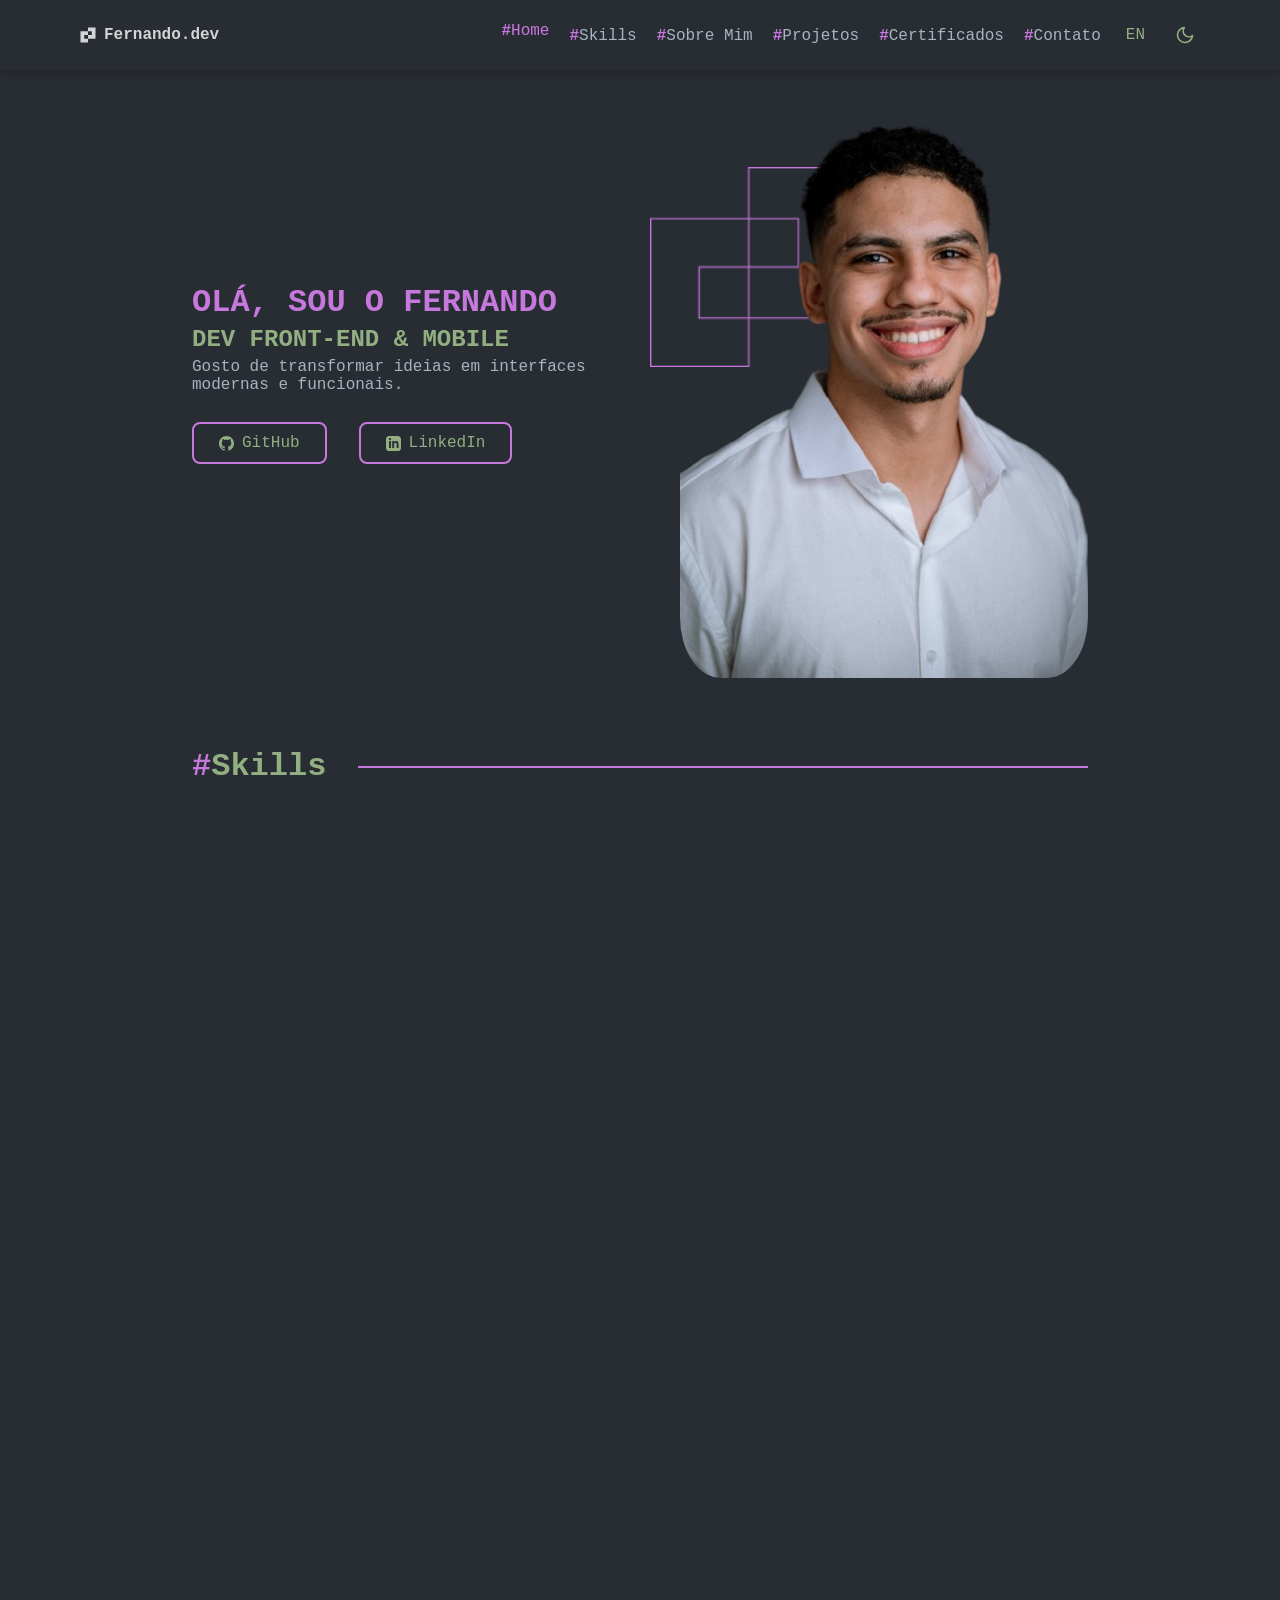
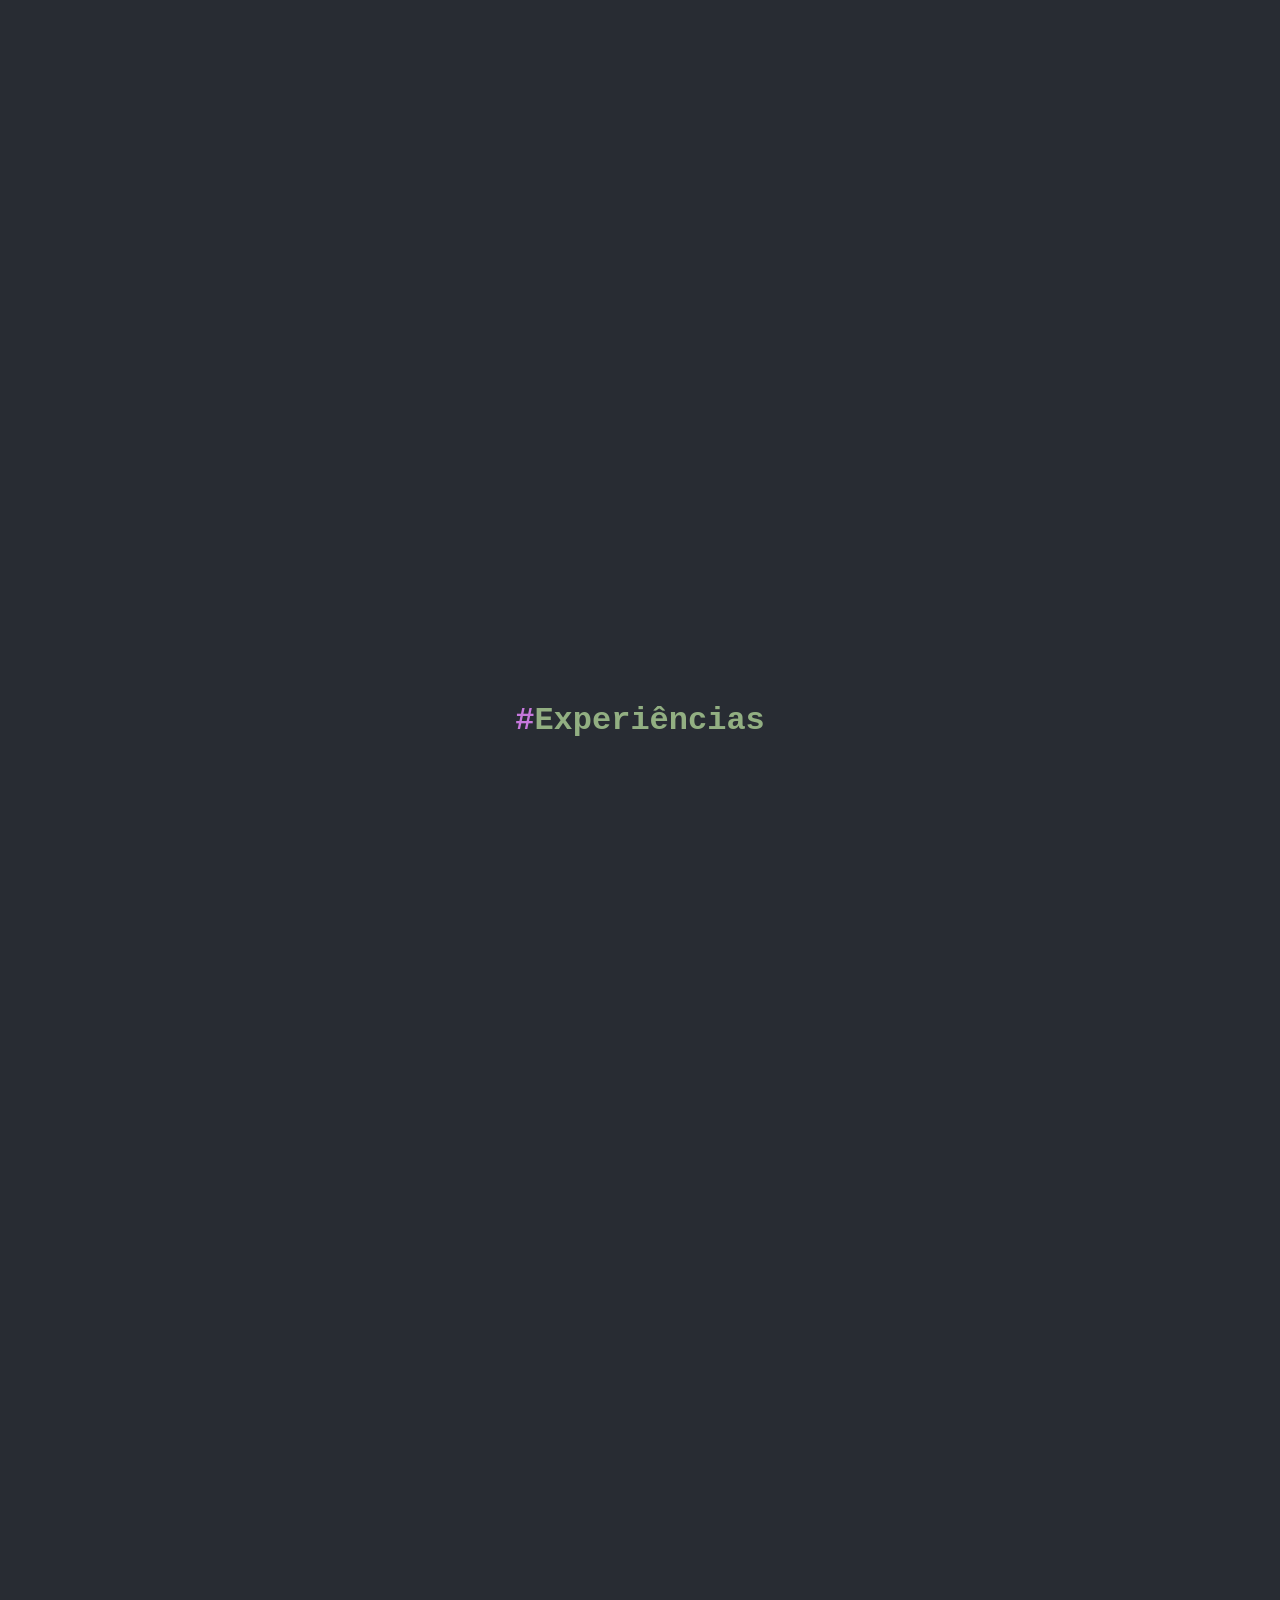
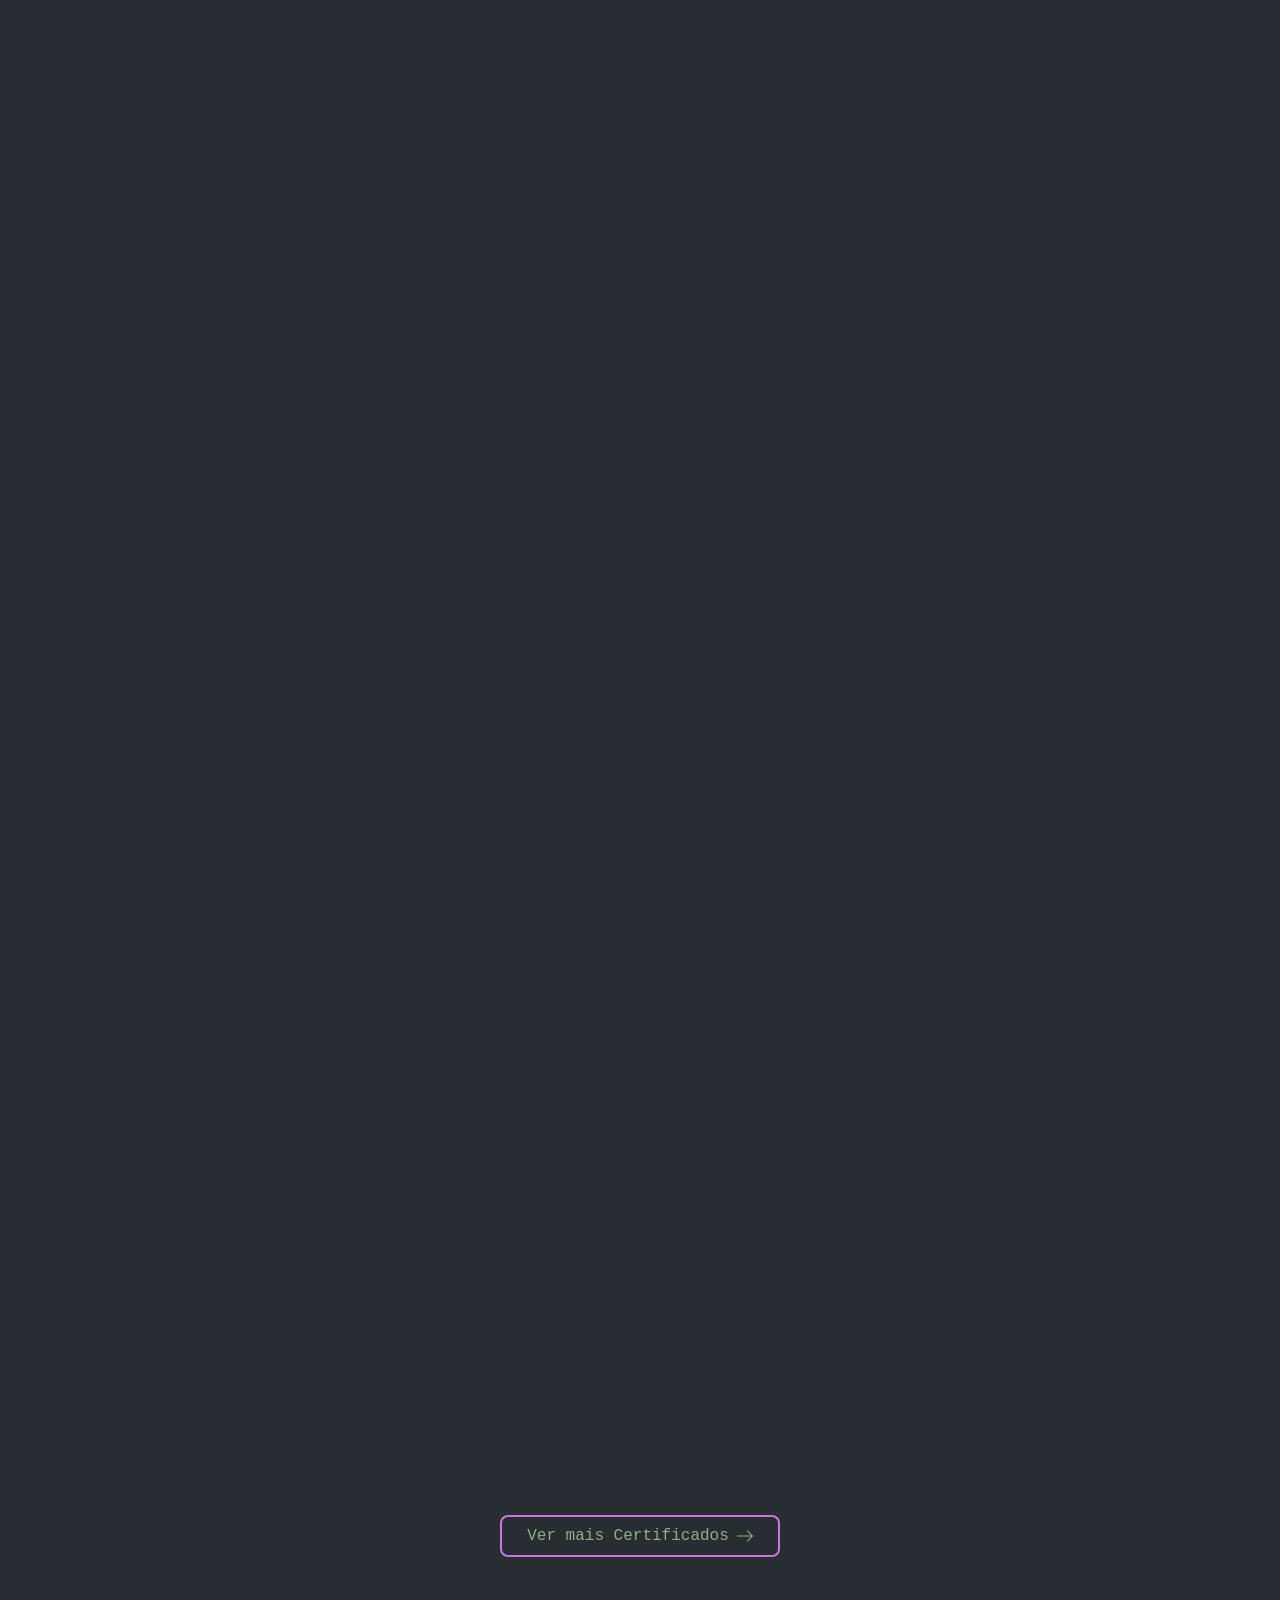
<file: index.html>
<!DOCTYPE html>
<html lang="pt-br">
<head>
    <meta charset="UTF-8">
    <meta name="viewport" content="width=device-width, initial-scale=1.0">
    <link rel="shortcut icon" href="./assets/favicon.ico" type="image/x-icon">
    <title>Fernando.dev</title>
    <link rel="stylesheet" href="css/style.css">
</head>

<body>
    <header>
        <nav> 
            <a class="logo" href="/">
                <svg class="logo-img"width="16" height="17" viewBox="0 0 16 17" fill="currentColor" xmlns="http://www.w3.org/2000/svg" aria-hidden="true" focusable="false">
                    <path fill-rule="evenodd" clip-rule="evenodd" d="M12 0.5H8V4.5H4H0V8.5V12.5V16.5H4H8V12.5H12H16V8.5V4.5V0.5H12ZM4 12.5H8V8.5H12V4.5H8V8.5H4V12.5Z" fill="currentColor"/>
                </svg>
                <span>Fernando.dev</span>
            </a>

            <button class="menu-hamburger" id="menu-hamburger" aria-label="Abrir menu" aria-expanded="false">
                <span class="hamburger-linha"></span>
                <span class="hamburger-linha"></span>
                <span class="hamburger-linha"></span>
            </button>

            <ul class="menu" id="menu-nav">
                <li> <a class="menu-links" href="#home" data-translate-key="nav_home"><strong class="menu-destaque">#</strong>Home</a></li>
                <li> <a class="menu-links" href="#skills" data-translate-key="nav_skills"><strong class="menu-destaque">#</strong>Skills</a></li>
                <li> <a class="menu-links" href="#sobre-mim" data-translate-key="nav_about"><strong class="menu-destaque">#</strong>Sobre Mim</a></li>
                <li> <a class="menu-links" href="#projetos" data-translate-key="nav_projects"><strong class="menu-destaque">#</strong>Projetos</a></li>
                <li> <a class="menu-links" href="#certificados" data-translate-key="nav_certificates"><strong class="menu-destaque">#</strong>Certificados</a></li>
                <li> <a class="menu-links" href="#contato" data-translate-key="nav_contact"><strong class="menu-destaque">#</strong>Contato</a></li>
                
                <li>
                    <button id="lang-toggle-button" class="lang-button">EN</button>
                </li>

                <li>
                    <button id="theme-toggle" class="theme-toggle-button">
                        <svg class="sun-icon" xmlns="http://www.w3.org/2000/svg" width="24" height="24" viewBox="0 0 24 24" fill="none" stroke="currentColor" stroke-width="2" stroke-linecap="round" stroke-linejoin="round"><circle cx="12" cy="12" r="5"></circle><line x1="12" y1="1" x2="12" y2="3"></line><line x1="12" y1="21" x2="12" y2="23"></line><line x1="4.22" y1="4.22" x2="5.64" y2="5.64"></line><line x1="18.36" y1="18.36" x2="19.78" y2="19.78"></line><line x1="1" y1="12" x2="3" y2="12"></line><line x1="21" y1="12" x2="23" y2="12"></line><line x1="4.22" y1="19.78" x2="5.64" y2="18.36"></line><line x1="18.36" y1="5.64" x2="19.78" y2="4.22"></line></svg>
                        <svg class="moon-icon" xmlns="http://www.w3.org/2000/svg" width="24" height="24" viewBox="0 0 24 24" fill="none" stroke="currentColor" stroke-width="2" stroke-linecap="round" stroke-linejoin="round"><path d="M21 12.79A9 9 0 1 1 11.21 3 7 7 0 0 0 21 12.79z"></path></svg>
                    </button>
                </li>
            </ul>
        </nav>
    </header>

    <section class="home" id="home">
        <div class="apresentacao reveal">
            <h1 class="titulo-home" data-translate-key="home_greeting">Hi, I'm Fernando</h1>
            <h2 class="subtitulo-home" data-translate-key="home_role">Dev Front-end & Mobile</h2>
            <p class="paragrafo-home" data-translate-key="home_bio">Gosto de transformar ideias em interfaces modernas e funcionais.</p>
            <div class="home-botoes">
                <a class="botao-social" href="https://github.com/fernandoluccaas" target="_blank">
                    <svg xmlns="http://www.w3.org/2000/svg" width="15" height="17" viewBox="0 0 24 24" fill="currentColor"><path d="M12 0c-6.626 0-12 5.373-12 12 0 5.302 3.438 9.8 8.207 11.387.599.111.793-.261.793-.577v-2.234c-3.338.726-4.033-1.416-4.033-1.416-.546-1.387-1.333-1.756-1.333-1.756-1.089-.745.083-.729.083-.729 1.205.084 1.839 1.237 1.839 1.237 1.07 1.834 2.807 1.304 3.492.997.107-.775.418-1.305.762-1.604-2.665-.305-5.467-1.334-5.467-5.931 0-1.311.469-2.381 1.236-3.221-.124-.303-.535-1.524.117-3.176 0 0 1.008-.322 3.301 1.23.957-.266 1.983-.399 3.003-.404 1.02.005 2.047.138 3.006.404 2.291-1.552 3.297-1.23 3.297-1.23.653 1.653.242 2.874.118 3.176.77.84 1.235 1.91 1.235 3.221 0 4.609-2.807 5.624-5.479 5.921.43.372.823 1.102.823 2.222v3.293c0 .319.192.684.8.576 4.765-1.589 8.199-6.086 8.199-11.386 0-6.627-5.373-12-12-12z"/></svg>
                    GitHub
                </a>
                <a class="botao-social" href="https://www.linkedin.com/in/fernando-lucas-sc/" target="_blank">
                    <svg xmlns="http://www.w3.org/2000/svg" width="15" height="17" viewBox="0 0 24 24" fill="currentColor"><path d="M19 0h-14c-2.761 0-5 2.239-5 5v14c0 2.761 2.239 5 5 5h14c2.762 0 5-2.239 5-5v-14c0-2.761-2.238-5-5-5zm-11 19h-3v-11h3v11zm-1.5-12.268c-.966 0-1.75-.79-1.75-1.764s.784-1.764 1.75-1.764 1.75.79 1.75 1.764-.783 1.764-1.75 1.764zm13.5 12.268h-3v-5.604c0-3.368-4-3.113-4 0v5.604h-3v-11h3v1.765c1.396-2.586 7-2.777 7 2.476v6.759z"/></svg>
                    LinkedIn
                </a>
            </div>
        </div>
        <div class="imagem-home reveal">
            <img class="foto-perfil" src="assets/fotos_proprias/fl-semfundo.png" alt="Foto de perfil Fernando">
            <img class="asset" id="asset1-home" src="assets/logo.png">
        </div>
    </section>

    <section class="sessoes reveal" id="skills">
        <h2 class="titulo-sessoes" data-translate-key="skills_title"><strong class="menu-destaque">#</strong>Skills</h2>
        <hr class="line">
    </section>
    <div class="skills-container reveal">
        <div class="skill-card"><img src="./assets/logos_skills/html5.svg" alt="Logo HTML5"><p>HTML5</p></div>
        <div class="skill-card"><img src="./assets/logos_skills/css3.svg" alt="Logo CSS3"><p>CSS3</p></div>
        <div class="skill-card"><img src="./assets/logos_skills/javascript.svg" alt="Logo JavaScript"><p>JavaScript</p></div>
        <div class="skill-card"><img src="./assets/logos_skills/figma.svg" alt="Logo Figma"><p>Figma</p></div>
        <div class="skill-card"><img src="./assets/logos_skills/git.svg" alt="Logo Git"><p>Git</p></div>
        <div class="skill-card"><img src="./assets/logos_skills/github.svg" alt="Logo GitHub"><p>GitHub</p></div>
        <div class="skill-card"><img src="./assets/logos_skills/React.svg" alt="Logo React"><p>React</p></div>
        <div class="skill-card"><img src="./assets/logos_skills/nodejs.svg" alt="Logo NodeJs"><p>NodeJs</p></div>
        <div class="skill-card"><img src="./assets/logos_skills/flutter.svg" alt="Logo Flutter"><p>Flutter</p></div>
        <div class="skill-card"><img src="./assets/logos_skills/dart.svg" alt="Logo Dart"><p>Dart</p></div>
    </div>

    <section class="sessoes reveal" id="sobre-mim">
        <div class="sobre-mim-header">
            <h2 class="titulo-sessoes" data-translate-key="about_title"><strong class="menu-destaque">#</strong>Sobre Mim</h2>
            <hr class="line">
        </div>
    </section>
    <div class="sobre-mim-container reveal">
        <div class="sobre-mim-conteudo">
            <img src="./assets/fotos_proprias/fl-formatura.jpg" alt="">
            <div class="sobre-mim-conteudo-texto">
                <h2 class="sobre-mim-conteudo-texto" data-translate-key="about_text_1">Prazer, sou um desenvolvedor e bacharel em engenharia de computação, pós graduado em Engenharia de Software e mestrando em Ciência da Computação. Sou apaixonado por transformar problemas complexos em soluções de software eficientes e elegantes. Com uma base sólida em desenvolvimento front-end e mobile, além de conhecimentos em engenharia DevOps e infraestrutura de TI. Minha experiência vai desde a implementação de estruturas de dados e algoritmos até o desenvolvimento de aplicações interativas, como jogos e sistemas de gestão.</h2>
                <h2 class="sobre-mim-conteudo-texto" data-translate-key="about_text_2">Minha curiosidade me impulsiona a aprender continuamente e a explorar novas tecnologias. Atualmente, busco uma oportunidade para aplicar meu conhecimento técnico, colaborar com equipes inovadoras e contribuir para projetos desafiadores que gerem um impacto real.</h2>
            </div>
        </div>
    </div>

    <div class="titulo-experiencias"><h2 class="titulo-sessoes" data-translate-key="experiencias_title"> Minhas Experiências Profissionais</h2></div>    
    <div class="timeline-container reveal">
        <div class="timeline-item item-1">
            <div class="timeline-content">
                <h3 data-translate-key="experience_1_title">Professor de ensino médio técnico</h3>
                <p data-translate-key="experience_1_desc">Atuo como professor da base técnica do ensino médio de informática na rede estadual de ensino (IEMA)</p>
                <span class="date">Agosto de 2025 - Atual</span>
            </div>
        </div>
        <div class="timeline-item item-2">
            <div class="timeline-content">
                <h3 data-translate-key="experience_2_title">Jovem Tech</h3>
                <p data-translate-key="experience_2_desc">Faço parte do programa de capacitação Jovem Tech, oferecido pela FAPEMA em parceria com o Grupo Mateus e empresas que compõem o Porto do Itaqui</p>
                <span class="date">Maio de 2025 - Atual</span>
            </div>
        </div>
        <div class="timeline-item item-3">
            <div class="timeline-content">
                <h3 data-translate-key="experience_3_title">Técnico de redes</h3>
                <p data-translate-key="experience_3_desc">Atuei como técnico de redes e infraestrutura de TI no Sistema FIEMA, onde desenvolvi atividade de implementação, monitoramento e manutenção de ativos de redes, entre outras funções</p>
                <span class="date">Abril de 2024 - Fevereiro de 2025</span>
            </div>
        </div>
    </div>
    
    <section class="projetos reveal" id="projetos">
        <div class="section-header reveal">
            <h2 class="titulo-sessoes" data-translate-key="projects_title"><strong class="menu-destaque">#</strong>Projetos</h2>
            <hr class="line">
        </div>
        <div class="projetos-conteudo reveal">
            <img src="./assets/projetos/pneufree.png" alt="imagem ilustrativa do projeto" class="projetos-conteudo-image">
            <div class="projetos-conteudo-texto">
                <h1 class="projetos-conteudo-texto-contador">01</h1>
                <h2 class="projetos-conteudo-texto-titulo" data-translate-key="project_01_title">Site empresarial: Pneu free</h2>
                <p class="projetos-conteudo-texto-paragrafo" data-translate-key="project_01_desc">Projeto desenvolvido para uma loja virtual de pneus automotivos, com o objetivo de realização de todo o processo de vendas online.</p>
                <a href="https://pneu-free.vercel.app" target="_blank" class="projetos-conteudo-texto-link" data-translate-key="projects_link_text">
                    Ir para o projeto 
                    <img src="./assets/seta.png" alt="ir para projeto">
                </a>
            </div>
        </div>

        <div class="projetos-conteudo reveal">
            <img src="./assets/projetos/manguebrasil.png" alt="imagem ilustrativa do projeto" class="projetos-conteudo-image">
            <div class="projetos-conteudo-texto">
                <h1 class="projetos-conteudo-texto-contador">02</h1>
                <h2 class="projetos-conteudo-texto-titulo" data-translate-key="project_02_title">Site empresarial: Mangue Brasil</h2>
                <p class="projetos-conteudo-texto-paragrafo" data-translate-key="project_02_desc">Projeto desenvolvido para uma agencia de viajens local, com o propósito de divulgar seus serviços e atrair novos clientes.</p>
                <a href="https://mangue-brasil.vercel.app" target="_blank" class="projetos-conteudo-texto-link" data-translate-key="projects_link_text">
                    Ir para o projeto 
                    <img src="./assets/seta.png" alt="ir para projeto">
                </a>
            </div>
        </div>

        <div class="projetos-container">
            <div class="projetos-conteudo reveal">
                <img src="./assets/projetos/escravonempensar.png" alt="imagem ilustrativa do projeto" class="projetos-conteudo-image">
                <div class="projetos-conteudo-texto">
                    <h1 class="projetos-conteudo-texto-contador">03</h1>
                    <h2 class="projetos-conteudo-texto-titulo" data-translate-key="project_03_title">Site/App Mobile: Escravo nem Pensar</h2>
                    <p class="projetos-conteudo-texto-paragrafo" data-translate-key="project_03_desc">Site Informativo desenvolvido junto ao NEADH (Nucleo Antirracista e ded direitos humanos do IEMA) com o objetivo de conscientizar sobre o trabalho análogo a escravidão.</p>
                    <a href="https://escravonempensar.netlify.app" target="_blank" class="projetos-conteudo-texto-link" data-translate-key="projects_link_text">
                        Ir para o projeto 
                        <img src="./assets/seta.png" alt="ir para projeto">
                    </a>
                </div>
            </div>


            <div class="projetos-conteudo reveal">
                <img src="./assets/projetos/autismWorld.svg" alt="imagem ilustrativa do projeto" class="projetos-conteudo-image">
                <div class="projetos-conteudo-texto">
                    <h1 class="projetos-conteudo-texto-contador">04</h1>
                    <h2 class="projetos-conteudo-texto-titulo" data-translate-key="project_04_title">Jogo: Autism World</h2>
                    <p class="projetos-conteudo-texto-paragrafo" data-translate-key="project_04_desc">Jogo psicoeducacional mobile desenvolvido em Flutter e Dart, com o objetivo de auxiliar no desenvolvimento cognitivo de crianças com TEA, trabalhando habilidades como memória, raciocínio lógico, entre outras. Este projeto foi apresentado como meu trabalho de conclusão de curso na graduação, e seu desenvolvimento foi documentado e registrado em um artigo que foi posteriormente publicado na revista REASE - Revista Ibero-Americana de Humanidades, Ciências e Educação.</p>
                    <a href="https://github.com/fernandoluccaas/autismWorld" target="_blank" class="projetos-conteudo-texto-link" data-translate-key="projects_link_text">
                        Ir para o projeto 
                        <img src="./assets/seta.png" alt="ir para projeto">
                    </a>
                </div>
            </div>
            
            <div class="projetos-conteudo reveal">
                <img src="./assets/projetos/ToDoList.png" alt="imagem ilustrativa do projeto" class="projetos-conteudo-image-max">
                <div class="projetos-conteudo-texto">
                    <h1 class="projetos-conteudo-texto-contador">05</h1>
                    <h2 class="projetos-conteudo-texto-titulo" data-translate-key="project_05_title">React To Do List</h2>
                    <p class="projetos-conteudo-texto-paragrafo" data-translate-key="project_05_desc">Projeto desenvolvido em React para criar uma lista de tarefas com funcionalidades de adição, remoção e marcação de conclusão.</p>
                    <a href="https://github.com/fernandoluccaas/ReactList" target="_blank" class="projetos-conteudo-texto-link" data-translate-key="projects_link_text">
                        Ir para o projeto 
                        <img src="./assets/seta.png" alt="ir para projeto">
                    </a>
                </div>
            </div>

            <div class="projetos-conteudo reveal">
                <img src="./assets/projetos/aluraBooks.png" alt="imagem ilustrativa do projeto" class="projetos-conteudo-image">
                <div class="projetos-conteudo-texto">
                    <h1 class="projetos-conteudo-texto-contador">06</h1>
                    <h2 class="projetos-conteudo-texto-titulo" data-translate-key="project_06_title">Alura Books</h2>
                    <p class="projetos-conteudo-texto-paragrafo" data-translate-key="project_06_desc">Projeto educacional desenvolvido em em React e JavaScript para explorar funções de dinamicidade em páginas web</p>
                    <a href="https://github.com/fernandoluccaas/AluraBooks" target="_blank" class="projetos-conteudo-texto-link" data-translate-key="projects_link_text">
                        Ir para o projeto 
                        <img src="./assets/seta.png" alt="ir para projeto">
                    </a>
                </div>
            </div>
        </div>
    </section>

    <section class="sessoes reveal" id="certificados">
        <div class="section-header">
            <h2 class="titulo-sessoes" data-translate-key="certificates_title"><strong class="menu-destaque">#</strong>Certificados</h2>
            <hr class="line">
        </div>
    </section>
    <div class="carousel-container reveal">
        <div class="carousel-viewport">
            <div class="carousel-track">
                <div class="carousel-item">
                    <img src="./assets/certificados/certificado DevOps.jpg" alt="Certificado de DevOps" data-translate-key="cert_alt_devops">
                </div>
                <div class="carousel-item">
                    <img src="./assets/certificados/certificadoAluraHTMLeCSS.jpg" alt="Certificado de HTML e CSS" data-translate-key="cert_alt_algorithms">
                </div>
                <div class="carousel-item">
                    <img src="./assets/certificados/Certificado Redes Computacionais.jpg" alt="Certificado de Redes" data-translate-key="cert_alt_networks">
                </div>
                <div class="carousel-item">
                    <img src="./assets/certificados/certificadoAluraJavaScript.jpg" alt="Certificado JavaScript" data-translate-key="cert_alt_networks_2">
                </div>
                <div class="carousel-item">
                    <img src="./assets/certificados/Certificado IFMA.jpg" alt="Certificado de Algoritmos" data-translate-key="cert_alt_algorithms_2">
                </div>
            </div>
        </div>
        <button class="carousel-button prev-button">❮</button>
        <button class="carousel-button next-button">❯</button>
        <div class="carousel-nav"></div>
    </div>

    <div class="certificados-botao">
        <a class="botao-social" href="https://drive.google.com/drive/folders/13omsmdHOhsGMuosODTyRDh8H4tRLNKZW?usp=sharing" target="_blank" data-translate-key="certificates_button">
            Ver mais Certificados
            <img src="./assets/seta.png">
        </a>
    </div>

    <section class="contact-section reveal" id="contato">
        <div class="section-header">
            <h2 class="titulo-sessoes" data-translate-key="contact_title"><strong class="menu-destaque">#</strong>Contato</h2>
            <hr class="line">
        </div>

        <div class="contact-container reveal">
            <div class="contact-info">
                <img class="contact-info__image" src="./assets/fotos_proprias/Avatar Fernando Lucas.png" alt="Foto de perfil de Fernando Lucas">
                <h2 class="contact-info__heading" data-translate-key="contact_heading">Gostou do meu trabalho? Vamos trabalhar juntos</h2>
                <p class="contact-info__description" data-translate-key="contact_description">
                    Preencha o formulário ou envie um email para <strong>fernandolucas.sc@outlook.com</strong>.
                </p>
                <div class="contact-info__socials">
                    <a href="https://github.com/fernandoluccaas" target="_blank" class="social-link" aria-label="Github">
                        <svg xmlns="http://www.w3.org/2000/svg" width="20" height="20" viewBox="0 0 24 24" fill="currentColor"><path d="M12 0c-6.626 0-12 5.373-12 12 0 5.302 3.438 9.8 8.207 11.387.599.111.793-.261.793-.577v-2.234c-3.338.726-4.033-1.416-4.033-1.416-.546-1.387-1.333-1.756-1.333-1.756-1.089-.745.083-.729.083-.729 1.205.084 1.839 1.237 1.839 1.237 1.07 1.834 2.807 1.304 3.492.997.107-.775.418-1.305.762-1.604-2.665-.305-5.467-1.334-5.467-5.931 0-1.311.469-2.381 1.236-3.221-.124-.303-.535-1.524.117-3.176 0 0 1.008-.322 3.301 1.23.957-.266 1.983-.399 3.003-.404 1.02.005 2.047.138 3.006.404 2.291-1.552 3.297-1.23 3.297-1.23.653 1.653.242 2.874.118 3.176.77.84 1.235 1.91 1.235 3.221 0 4.609-2.807 5.624-5.479 5.921.43.372.823 1.102.823 2.222v3.293c0 .319.192.684.8.576 4.765-1.589 8.199-6.086 8.199-11.386 0-6.627-5.373-12-12-12z"/></svg>
                    </a>
                    <a href="https://www.linkedin.com/in/fernando-lucas-sc/" target="_blank" class="social-link" aria-label="Linkedin">
                        <svg xmlns="http://www.w3.org/2000/svg" width="20" height="20" viewBox="0 0 24 24" fill="currentColor"><path d="M19 0h-14c-2.761 0-5 2.239-5 5v14c0 2.761 2.239 5 5 5h14c2.762 0 5-2.239 5-5v-14c0-2.761-2.238-5-5-5zm-11 19h-3v-11h3v11zm-1.5-12.268c-.966 0-1.75-.79-1.75-1.764s.784-1.764 1.75-1.764 1.75.79 1.75 1.764-.783 1.764-1.75 1.764zm13.5 12.268h-3v-5.604c0-3.368-4-3.113-4 0v5.604h-3v-11h3v1.765c1.396-2.586 7-2.777 7 2.476v6.759z"/></svg>
                    </a>
                    <a href="https://www.instagram.com/fernandoluc4s" target="_blank" class="social-link" aria-label="Instagram">
                        <svg xmlns="http://www.w3.org/2000/svg" width="20" height="20" viewBox="0 0 24 24" fill="currentColor"><path d="M12 2.163c3.204 0 3.584.012 4.85.07 3.252.148 4.771 1.691 4.919 4.919.058 1.265.069 1.645.069 4.85s-.011 3.585-.069 4.85c-.149 3.225-1.664 4.771-4.919 4.919-1.266.058-1.644.07-4.85.07s-3.585-.012-4.85-.07c-3.252-.148-4.771-1.699-4.919-4.92-.058-1.265-.07-1.644-.07-4.85s.012-3.584.07-4.85c.149-3.227 1.664-4.771 4.919-4.919 1.266-.057 1.645-.069 4.85-.069zm0-2.163c-3.259 0-3.667.014-4.947.072-4.358.2-6.78 2.618-6.98 6.98-.059 1.281-.073 1.689-.073 4.948s.014 3.667.072 4.947c.2 4.358 2.618 6.78 6.98 6.98 1.281.058 1.689.072 4.948.072s3.667-.014 4.947-.072c4.354-.2 6.782-2.618 6.979-6.98.059-1.28.073-1.689.073-4.948s-.014-3.667-.072-4.947c-.196-4.354-2.617-6.78-6.979-6.98-1.281-.059-1.689-.073-4.948-.073zm0 5.838c-3.403 0-6.162 2.759-6.162 6.162s2.759 6.162 6.162 6.162 6.162-2.759 6.162-6.162-2.759-6.162-6.162-6.162zm0 10.162c-2.209 0-4-1.79-4-4s1.791-4 4-4 4 1.79 4 4-1.791 4-4 4zm6.406-11.845c-.796 0-1.441.645-1.441 1.44s.645 1.44 1.441 1.44 1.441-.645 1.441-1.44-.645-1.44-1.441-1.44z"/></svg>
                    </a>
                </div>
            </div>
            
            <form id="contact-form" class="contact-form" action="/enviar-contato" method="POST">
                <div class="form-group">
                    <label for="name" class="visually-hidden">Nome</label>
                    <input type="text" id="name" name="name" placeholder="Nome" required data-translate-key="form_name_placeholder">
                </div>
                <div class="form-group">
                    <label for="email" class="visually-hidden">E-mail</label>
                    <input type="email" id="email" name="email" placeholder="E-mail" required data-translate-key="form_email_placeholder">
                </div>
                <div class="form-group">
                    <label for="message" class="visually-hidden">Sua mensagem</label>
                    <textarea id="message" name="message" rows="7" placeholder="Sua mensagem" required data-translate-key="form_message_placeholder"></textarea>
                </div>
                <button type="submit" class="submit-button" data-translate-key="form_submit_button">
                    Envie sua mensagem
                    <svg xmlns="http://www.w3.org/2000/svg" width="20" height="20" viewBox="0 0 24" fill="currentColor"><path d="M2.01 21L23 12 2.01 3 2 10l15 2-15 2z"/></svg>
                </button>
            </form>
        </div>
    </section>

    <div id="modal-overlay" class="modal-overlay"></div>
    <div id="success-modal" class="success-modal">
        <div class="modal-content">
            <svg class="modal-icon" xmlns="http://www.w3.org/2000/svg" viewBox="0 0 24 24"><path d="M9 16.17L4.83 12l-1.42 1.41L9 19 21 7l-1.41-1.41L9 16.17z"/></svg>
            <h2 class="modal-title">Solicitação Enviada!</h2>
            <p class="modal-message">Obrigado por entrar em contato. Retornarei em breve.</p>
            <button id="close-modal-btn" class="modal-close-btn">Fechar</button>
        </div>
    </div>

    <script src="./scripts/carrossel.js"></script>
    <script src="./scripts/theme.js"></script>
    <script src="./scripts/scroll.js"></script>
    <script src="./scripts/scroll-spy.js"></script>
    <script src="./scripts/form-validation.js"></script>
    <script src="./scripts/translations.js"></script>
    <script src="./scripts/languaje.js"></script>
    <script src="./scripts/mobile-menu.js"></script>
    </body>
</html>
</file>
<file: css/style.css>
@import url('./base.css');      
@import url('./layout.css');    
@import url('./components.css');
@import url('./sections.css'); 
@import url('./theme.css');  
@import url("./scroll.css");
@import url("./responsive.css");
@import url("./modal.css");
</file>
